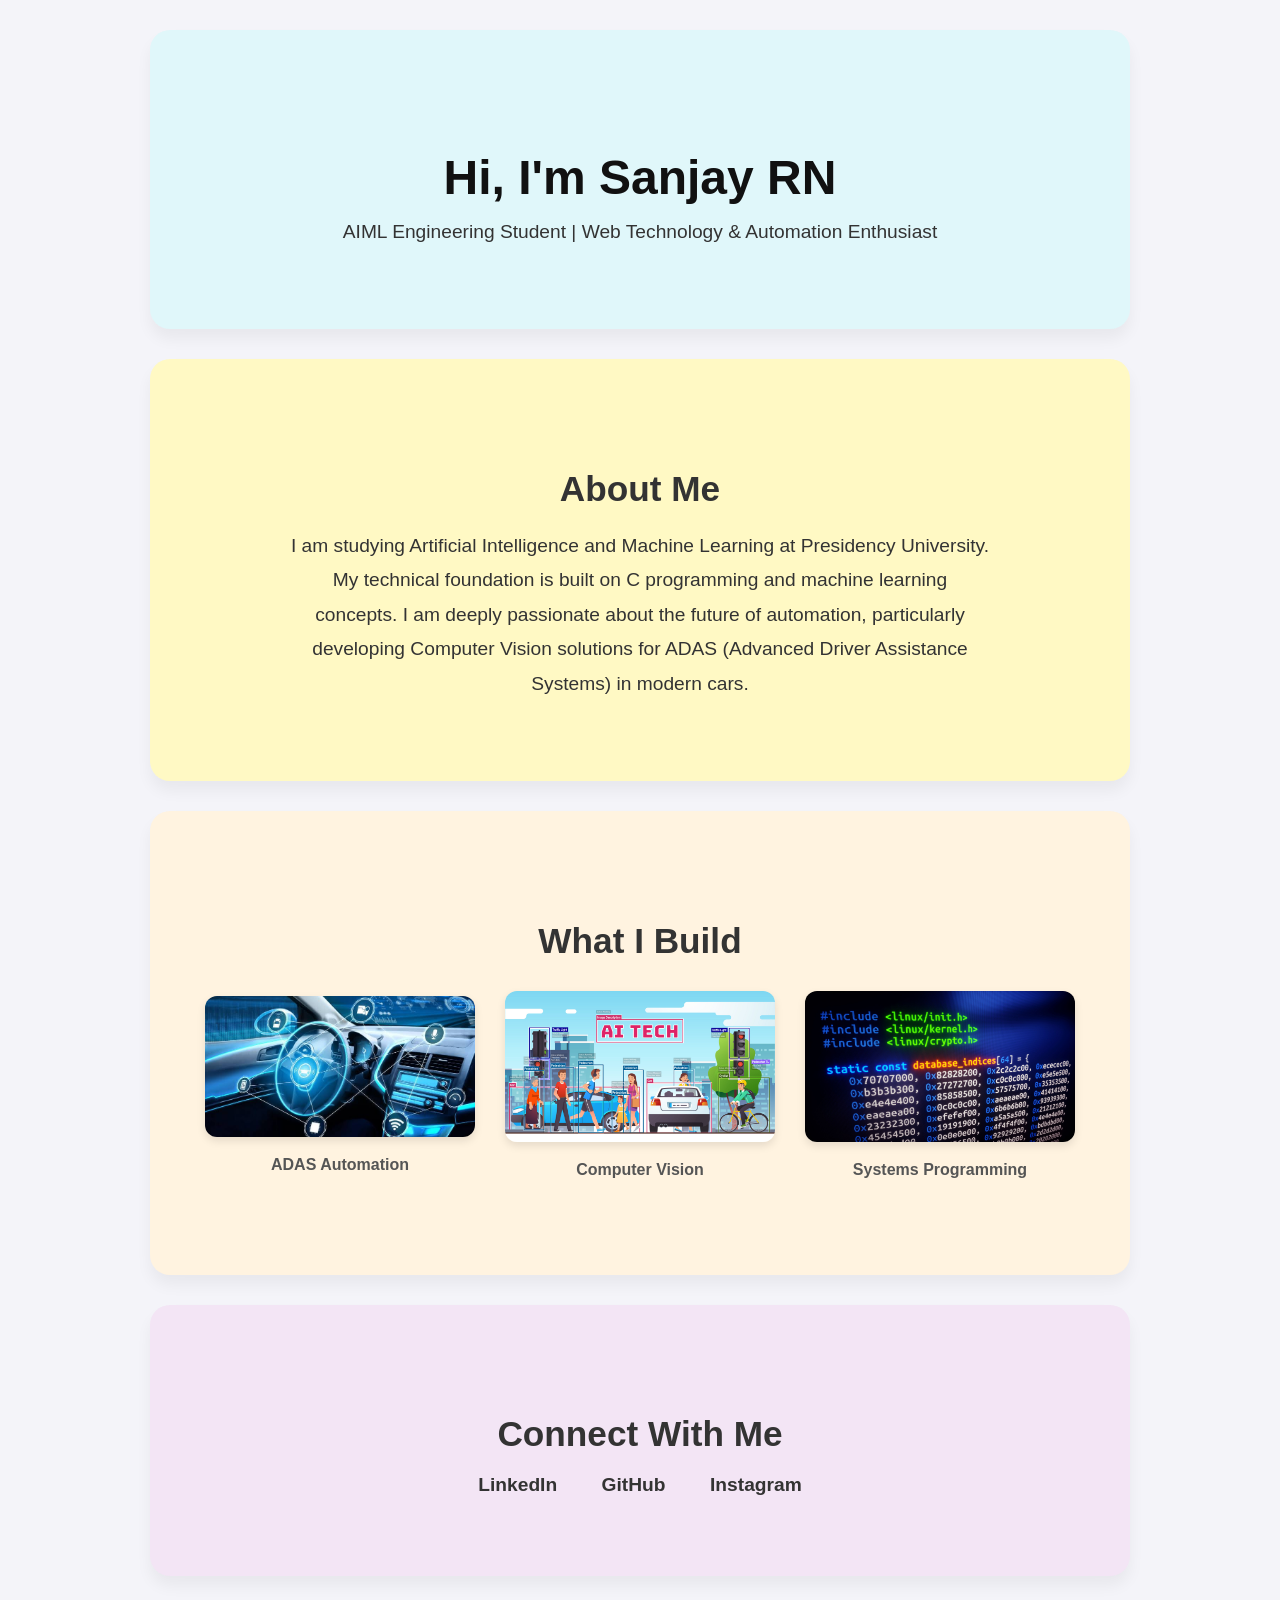
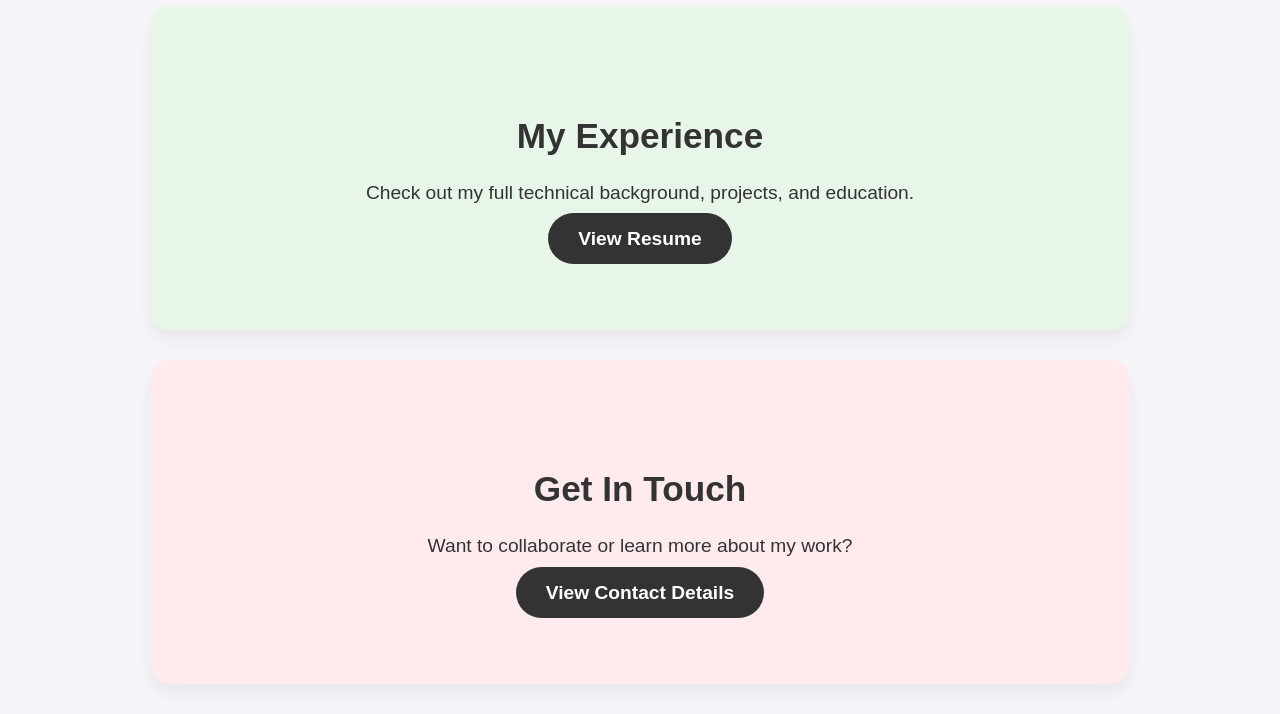
<file: index.html>
<!DOCTYPE html>
<html lang="en">
<head>
    <meta charset="UTF-8">
    <meta name="viewport" content="width=device-width, initial-scale=1.0">
    <title>Sanjay RN - AIML Engineer Portfolio</title>
    <link rel="stylesheet" href="style.css">
    <style>
        body {
            font-family: 'Segoe UI', Tahoma, Geneva, Verdana, sans-serif;
            margin: 0;
            background-color: #f4f4f9;
        }
    </style>
</head>
<body>

    <!-- Intro Block -->
    <section class="block intro-block">
        <h1>Hi, I'm Sanjay RN</h1>
        <p>AIML Engineering Student | Web Technology & Automation Enthusiast</p>
    </section>

    <!-- About Me Block -->
    <section class="block about-block">
        <h2>About Me</h2>
        <p>I am studying Artificial Intelligence and Machine Learning at Presidency University. 
            My technical foundation is built on C programming and machine learning concepts. 
            I am deeply passionate about the future of automation, particularly developing Computer Vision solutions for ADAS (Advanced Driver Assistance Systems) in modern cars.</p>
    </section>
    
    <!-- Visual Interests Block -->
    <section class="block visuals-block">
        <h2>What I Build</h2>
        <div class="image-gallery">
            <div class="image-item">
                <img src="adas.jpg" alt="ADAS System Interface">
                <p>ADAS Automation</p>
            </div>
            <div class="image-item">
                <img src="vision.jpg" alt="Computer Vision">
                <p>Computer Vision</p>
            </div>
            <div class="image-item">
                <img src="c-code.jpg" alt="C Programming">
                <p>Systems Programming</p>
            </div>
        </div>
    </section>

    <!-- Connect Links Block -->
    <section class="block links-block">
        <h2>Connect With Me</h2>
        <a href="https://www.linkedin.com/in/sanjay-rn-253489349" target="_blank">LinkedIn</a>
        <a href="https://github.com/sanjay-git1405" target="_blank">GitHub</a>
        <a href="https://instagram.com/sanjuu_1405" target="_blank">Instagram</a>
    </section>

    <!-- Resume Block -->
    <section class="block resume-block">
        <h2>My Experience</h2>
        <p>Check out my full technical background, projects, and education.</p>
        <br>
        <!-- This link now points to the resume.pdf file in your folder -->
        <a href="resume.pdf" target="_blank" class="resume-button">View Resume</a>
    </section>
    <!-- Contact Block -->
    <section class="block contact-block">
        <h2>Get In Touch</h2>
        <p>Want to collaborate or learn more about my work?</p>
        <br>
        <a href="contact.html" class="resume-button">View Contact Details</a>
    </section>

</body>
</html>
</file>
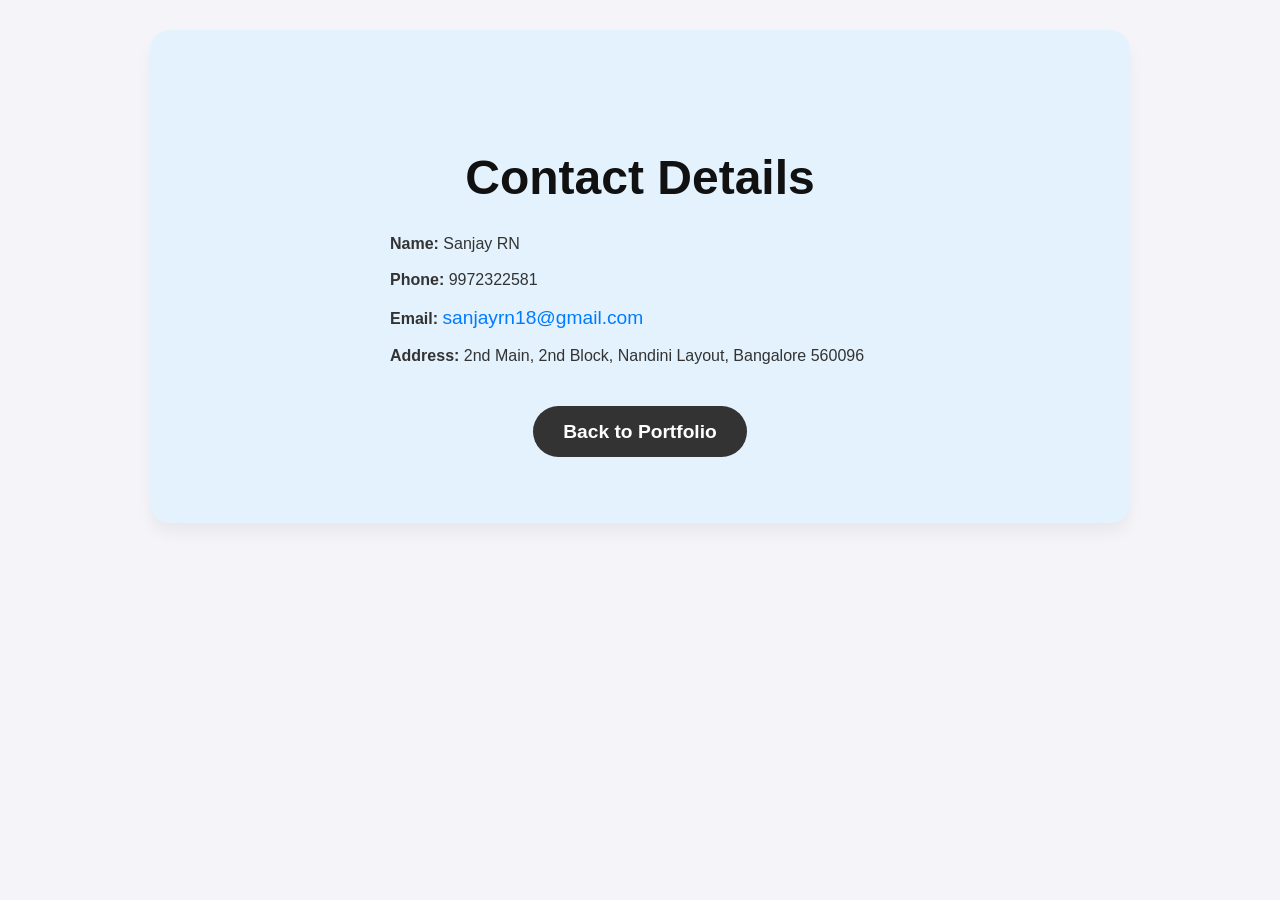
<file: contact.html>
<!DOCTYPE html>
<html lang="en">
<head>
    <meta charset="UTF-8">
    <meta name="viewport" content="width=device-width, initial-scale=1.0">
    <title>Contact Sanjay RN</title>
    <link rel="stylesheet" href="style.css">
    <style>
        body {
            font-family: 'Segoe UI', Tahoma, Geneva, Verdana, sans-serif;
            margin: 0;
            background-color: #f4f4f9;
        }
    </style>
</head>
<body>

    <section class="block contact-details-block">
        <h1>Contact Details</h1>
        <ul style="text-align: left; max-width: 500px; margin: 0 auto; list-style-type: none; padding: 20px;">
            <li><strong>Name:</strong> Sanjay RN</li>
            <br>
            <li><strong>Phone:</strong> 9972322581</li>
            <br>
            <li><strong>Email:</strong> <a href="mailto:sanjayrn18@gmail.com" style="margin: 0; padding: 0; font-weight: normal; color: #007bff; border: none;">sanjayrn18@gmail.com</a></li>
            <br>
            <li><strong>Address:</strong> 2nd Main, 2nd Block, Nandini Layout, Bangalore 560096</li>
        </ul>
        <br><br>
        <a href="index.html" class="resume-button">Back to Portfolio</a>
    </section>

</body>
</html>
</file>
<file: style.css>
/* Base styling for all spacious blocks */
.block {
    padding: 80px 40px; 
    margin: 30px auto;
    max-width: 900px;
    border-radius: 20px; 
    text-align: center;
    color: #333;
    box-shadow: 0 10px 15px rgba(0,0,0,0.05);
}

/* Multicoloured Section Backgrounds */
.intro-block {
    background-color: #e0f7fa; /* Light Cyan */
}

.about-block {
    background-color: #fff9c4; /* Soft Yellow */
}

.links-block {
    background-color: #f3e5f5; /* Light Purple */
}

.resume-block {
    background-color: #e8f5e9; /* Light Mint Green */
}

/* Typography */
h1 {
    font-size: 3rem;
    margin-bottom: 10px;
    color: #111;
}

h2 {
    font-size: 2.2rem;
    margin-bottom: 20px;
}

p {
    font-size: 1.2rem;
    line-height: 1.8;
    max-width: 700px;
    margin: 0 auto;
}

/* Standard Links Styling */
a {
    text-decoration: none;
    color: #333;
    font-weight: bold;
    font-size: 1.2rem;
    margin: 0 20px;
    padding-bottom: 5px;
    border-bottom: 2px solid transparent;
    transition: all 0.3s ease;
}

a:hover {
    color: #007bff;
    border-bottom: 2px solid #007bff;
}

/* Special Button Styling for Resume */
.resume-button {
    background-color: #333;
    color: white;
    padding: 15px 30px;
    border-radius: 30px;
    border: none;
}

.resume-button:hover {
    background-color: #007bff;
    color: white;
}
/* New Block Colours */
.contact-block {
    background-color: #ffebee; /* Light Pink/Red */
}

.contact-details-block {
    background-color: #e3f2fd; /* Light Blue */
}
/* Visuals Block Styling */
.visuals-block {
    background-color: #fff3e0; /* Light Orange */
}

.image-gallery {
    display: flex;
    justify-content: space-around;
    align-items: center;
    flex-wrap: wrap;
    margin-top: 20px;
}

.image-item {
    width: 30%;
    min-width: 200px;
    margin: 10px;
}

.image-item img {
    width: 100%;
    border-radius: 12px;
    box-shadow: 0 4px 8px rgba(0,0,0,0.1);
    transition: transform 0.3s ease;
}

.image-item img:hover {
    transform: scale(1.05); /* Adds a slight zoom effect when you hover */
}

.image-item p {
    font-size: 1rem;
    font-weight: bold;
    margin-top: 10px;
    color: #555;
}
</file>
